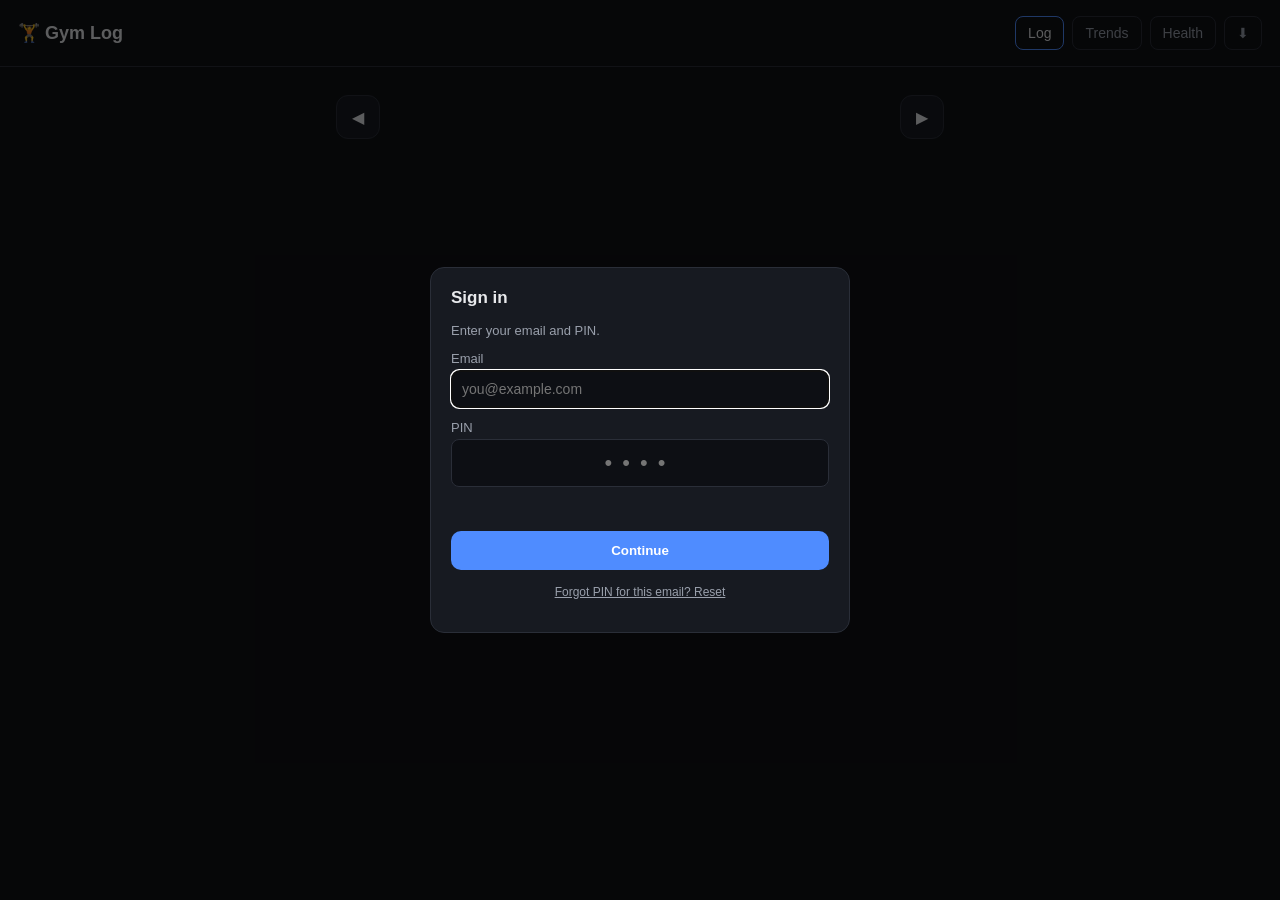
<file: index.html>
<!DOCTYPE html>
<html lang="en">
<head>
<meta charset="UTF-8" />
<meta name="viewport" content="width=device-width, initial-scale=1.0" />
<title>Gym Log</title>
<link rel="stylesheet" href="style.css" />
</head>
<body>
  <script src="auth.js"></script>
  <header>
    <h1>🏋️ Gym Log</h1>
    <nav>
      <a href="index.html" class="active">Log</a>
      <a href="trends.html">Trends</a>
      <a href="health.html">Health</a>
      <button id="backup-btn" title="Download backup">⬇</button>
    </nav>
  </header>

  <main>
    <div class="sub-badges">
      <span id="weight-badge"></span>
      <span id="streak-badge"></span>
    </div>
    <div class="date-nav">
      <button id="prev-day" aria-label="Previous day">◀</button>
      <div class="date-nav-center">
        <div id="date-label"></div>
        <button id="today-btn" style="display:none">Jump to today</button>
      </div>
      <button id="next-day" aria-label="Next day">▶</button>
    </div>
    <div class="day-title" id="day-title"></div>
    <div id="exercise-list"></div>
    <label class="note-label" for="day-note" id="note-label" style="display:none">Notes (optional)</label>
    <textarea id="day-note" placeholder="How did it feel today?" style="display:none"></textarea>
    <div class="save-bar" id="save-bar" style="display:none">
      <button class="save-btn" id="save-btn">Save Workout</button>
      <div class="status" id="status"></div>
    </div>
  </main>

  <script src="workouts.js"></script>
  <script src="github.js"></script>
  <script src="profiles.js"></script>
  <script src="backup.js"></script>
  <script src="app.js"></script>
</body>
</html>
</file>
<file: style.css>
:root {
  --bg: #0f1115;
  --card: #171a21;
  --border: #2a2e38;
  --text: #e8e9ec;
  --muted: #9aa0ac;
  --accent: #4f8cff;
  --accent2: #34d399;
  --danger: #f87171;
}

* { box-sizing: border-box; }

body {
  margin: 0;
  font-family: -apple-system, BlinkMacSystemFont, "Segoe UI", Roboto, sans-serif;
  background: var(--bg);
  color: var(--text);
  padding-bottom: 40px;
}

header {
  display: flex;
  align-items: center;
  justify-content: space-between;
  padding: 16px 18px;
  border-bottom: 1px solid var(--border);
  position: sticky;
  top: 0;
  background: var(--bg);
  z-index: 10;
}

header h1 {
  font-size: 18px;
  margin: 0;
}

nav {
  display: flex;
  gap: 8px;
}

nav a, nav button {
  color: var(--muted);
  text-decoration: none;
  font-size: 14px;
  padding: 8px 12px;
  border-radius: 8px;
  border: 1px solid var(--border);
  background: transparent;
  cursor: pointer;
}

nav a.active, nav a:hover, nav button:hover {
  color: var(--text);
  border-color: var(--accent);
}

main {
  max-width: 640px;
  margin: 0 auto;
  padding: 16px;
}

.date-nav {
  display: flex;
  align-items: center;
  justify-content: space-between;
  gap: 10px;
  margin-bottom: 16px;
}

.date-nav button#prev-day,
.date-nav button#next-day {
  flex: 0 0 auto;
  width: 44px;
  height: 44px;
  border-radius: 12px;
  border: 1px solid var(--border);
  background: var(--card);
  color: var(--text);
  font-size: 16px;
  cursor: pointer;
}

.date-nav button#prev-day:disabled,
.date-nav button#next-day:disabled {
  opacity: 0.35;
  cursor: default;
}

.date-nav-center {
  flex: 1;
  text-align: center;
}

#date-label {
  font-size: 15px;
  font-weight: 600;
}

#today-btn {
  margin-top: 4px;
  border: none;
  background: transparent;
  color: var(--accent);
  font-size: 12px;
  cursor: pointer;
  text-decoration: underline;
}

.day-title {
  margin-bottom: 16px;
}

.day-title h2 { margin: 0 0 2px; font-size: 20px; }
.day-title p { margin: 0; color: var(--muted); font-size: 14px; }

.exercise-card {
  background: var(--card);
  border: 1px solid var(--border);
  border-radius: 12px;
  padding: 14px;
  margin-bottom: 12px;
}

.exercise-card h3 {
  margin: 0 0 6px;
  font-size: 15px;
}

.tag {
  display: inline-block;
  font-size: 11px;
  font-weight: 700;
  padding: 3px 10px;
  border-radius: 999px;
  margin-bottom: 8px;
}

.tag-heavy { background: rgba(248, 113, 113, 0.15); color: var(--danger); }
.tag-moderate { background: rgba(251, 191, 36, 0.15); color: #fbbf24; }
.tag-light { background: rgba(52, 211, 153, 0.15); color: var(--accent2); }
.tag-core { background: rgba(79, 140, 255, 0.15); color: var(--accent); }

.exercise-card .reps {
  color: var(--muted);
  font-size: 12px;
  margin-bottom: 10px;
}

.sets-row {
  display: flex;
  gap: 8px;
  flex-wrap: wrap;
}

.set-input {
  display: flex;
  flex-direction: column;
  align-items: center;
  gap: 4px;
}

.set-input label {
  font-size: 11px;
  color: var(--muted);
}

.last-hint {
  font-size: 10px;
  color: var(--muted);
  white-space: nowrap;
}

.set-input input {
  width: 60px;
  padding: 8px 6px;
  text-align: center;
  border-radius: 8px;
  border: 1px solid var(--border);
  background: #0d0f14;
  color: var(--text);
  font-size: 15px;
}

.set-input input:focus {
  outline: none;
  border-color: var(--accent);
}

.save-bar {
  position: sticky;
  bottom: 0;
  background: linear-gradient(to top, var(--bg) 70%, transparent);
  padding: 14px 0 6px;
  margin-top: 8px;
}

.save-btn {
  width: 100%;
  padding: 14px;
  border-radius: 12px;
  border: none;
  background: var(--accent2);
  color: #06281c;
  font-weight: 600;
  font-size: 16px;
  cursor: pointer;
}

.save-btn:active { opacity: 0.85; }
.save-btn:disabled { opacity: 0.5; cursor: default; }

.status {
  text-align: center;
  font-size: 13px;
  color: var(--muted);
  margin-top: 8px;
  min-height: 18px;
}

.status.ok { color: var(--accent2); }
.status.err { color: var(--danger); }

.recap {
  background: var(--card);
  border: 1px solid var(--border);
  border-radius: 12px;
  padding: 18px;
}

.recap h2 { margin: 0 0 14px; font-size: 20px; }
.recap h3 {
  margin: 18px 0 8px;
  font-size: 12px;
  color: var(--muted);
  text-transform: uppercase;
  letter-spacing: 0.04em;
}

.recap-stats { display: flex; gap: 10px; }

.recap-stat {
  flex: 1;
  background: #0d0f14;
  border: 1px solid var(--border);
  border-radius: 10px;
  padding: 12px 6px;
  text-align: center;
}

.recap-stat-value { font-size: 20px; font-weight: 700; color: var(--accent2); }
.recap-stat-label { font-size: 10px; color: var(--muted); margin-top: 4px; }

.recap-list { list-style: none; padding: 0; margin: 0; }
.recap-list li { padding: 8px 0; border-bottom: 1px solid var(--border); font-size: 14px; }
.recap-list li:last-child { border-bottom: none; }

.recap-notes { font-size: 14px; line-height: 1.6; }
.recap-note { margin-bottom: 8px; }
.muted-li { color: var(--muted); font-size: 13px; }

.recap-footer {
  margin-top: 18px;
  text-align: center;
  color: var(--muted);
  font-size: 13px;
}

.rest-day {
  text-align: center;
  color: var(--muted);
  padding: 60px 20px;
  font-size: 16px;
}

.health-grid {
  display: grid;
  grid-template-columns: 1fr 1fr;
  gap: 12px;
  margin-top: 12px;
}

.health-grid .field label {
  display: block;
  font-size: 12px;
  color: var(--muted);
  margin-bottom: 4px;
}

.health-grid .field input,
#h-date {
  width: 100%;
  padding: 10px;
  border-radius: 8px;
  border: 1px solid var(--border);
  background: #0d0f14;
  color: var(--text);
  font-size: 15px;
}

#h-date {
  margin-top: 4px;
}

select {
  width: 100%;
  padding: 12px;
  border-radius: 10px;
  border: 1px solid var(--border);
  background: var(--card);
  color: var(--text);
  font-size: 15px;
  margin-bottom: 16px;
}

.chart-wrap {
  background: var(--card);
  border: 1px solid var(--border);
  border-radius: 12px;
  padding: 14px;
}

.empty-state {
  text-align: center;
  color: var(--muted);
  padding: 40px 20px;
}

/* Settings modal */
.modal-overlay {
  position: fixed;
  inset: 0;
  background: rgba(0,0,0,0.6);
  display: flex;
  align-items: center;
  justify-content: center;
  z-index: 100;
  padding: 20px;
}

.modal {
  background: var(--card);
  border: 1px solid var(--border);
  border-radius: 14px;
  padding: 20px;
  width: 100%;
  max-width: 420px;
}

.modal h2 { margin-top: 0; font-size: 17px; }
.modal p { color: var(--muted); font-size: 13px; }

.modal label {
  display: block;
  font-size: 13px;
  color: var(--muted);
  margin: 12px 0 4px;
}

.modal input {
  width: 100%;
  padding: 10px;
  border-radius: 8px;
  border: 1px solid var(--border);
  background: #0d0f14;
  color: var(--text);
  font-size: 14px;
}

.modal-actions {
  display: flex;
  gap: 8px;
  margin-top: 18px;
}

.modal-actions button {
  flex: 1;
  padding: 12px;
  border-radius: 10px;
  border: none;
  font-weight: 600;
  cursor: pointer;
}

.btn-primary { background: var(--accent); color: white; }
.btn-secondary { background: transparent; border: 1px solid var(--border) !important; color: var(--text); }

/* Lock screen */
#lock-screen { z-index: 1000; }
#lock-input {
  text-align: center;
  font-size: 22px;
  letter-spacing: 10px;
}
.lock-forgot {
  text-align: center;
  margin-top: 14px !important;
}
.lock-forgot a { color: var(--muted); font-size: 12px; }

/* Header stat badges */
.sub-badges {
  display: flex;
  justify-content: space-between;
  gap: 8px;
  margin-bottom: 12px;
  font-size: 12px;
  color: var(--muted);
}

/* Day note */
#day-note {
  width: 100%;
  min-height: 60px;
  margin-top: 4px;
  padding: 10px;
  border-radius: 8px;
  border: 1px solid var(--border);
  background: #0d0f14;
  color: var(--text);
  font-size: 14px;
  font-family: inherit;
  resize: vertical;
}

.note-label {
  display: block;
  font-size: 12px;
  color: var(--muted);
  margin: 4px 0 4px;
}

/* Health delta info */
#delta-info {
  font-size: 12px;
  color: var(--muted);
  text-align: center;
  margin-top: 8px;
  line-height: 1.6;
}
</file>
